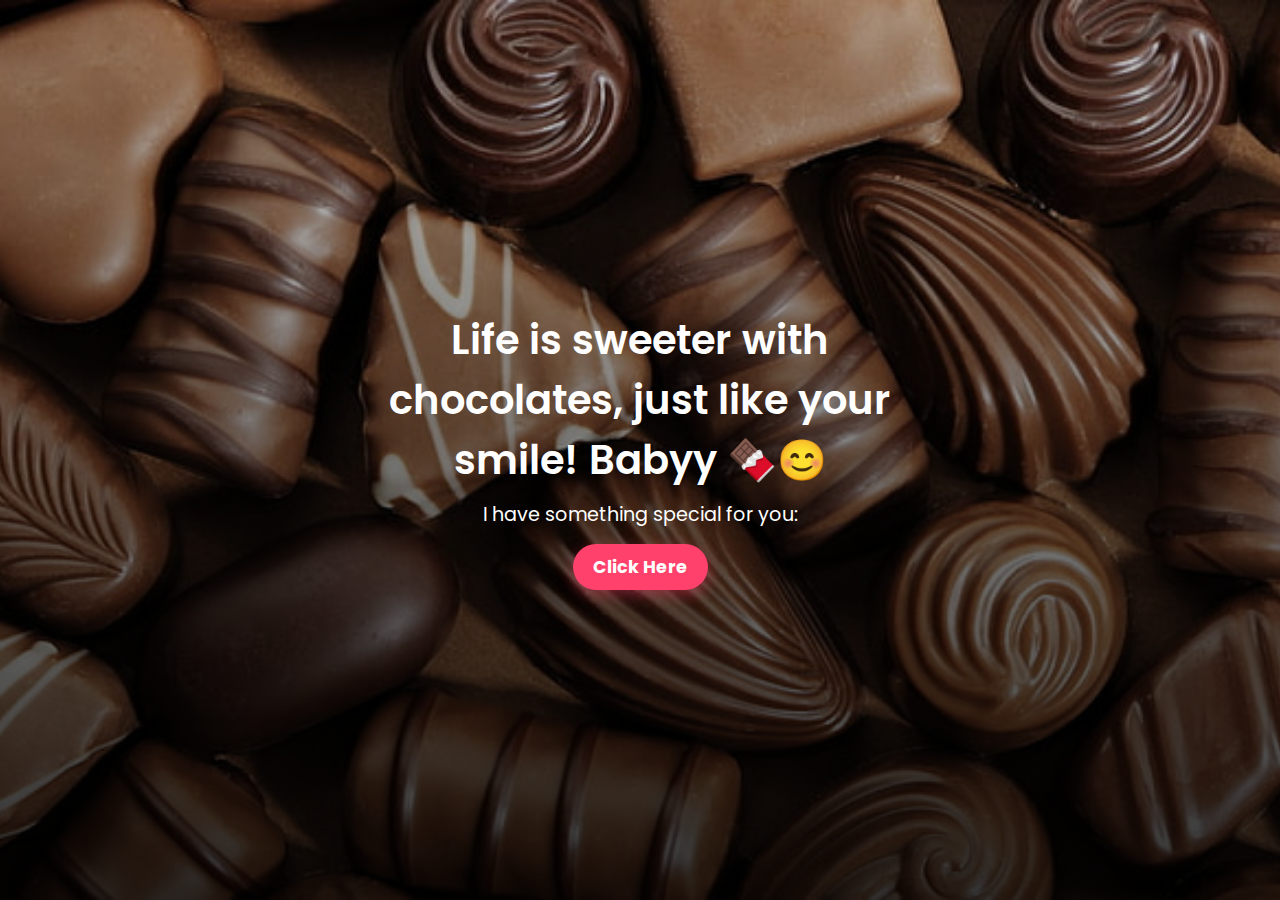
<file: index.html>
<!DOCTYPE html>
<html lang="en">
<head>
    <meta charset="UTF-8">
    <meta name="viewport" content="width=device-width, initial-scale=1.0">
    <title>Happy Chocolate Day Baby!!</title>
    <link rel="stylesheet" href="style.css">
    <link href="https://fonts.googleapis.com/css2?family=Poppins:wght@300;400;600&display=swap" rel="stylesheet">
</head>
<body>
    <div class="overlay"></div>
    <div class="text">
        <h2>Life is sweeter with chocolates, just like your smile! Babyy 🍫😊</h2>
        <p>I have something special for you:</p>
        <a href="new.html" class="btn">Click Here</a>
    </div>
</body>
</html>
</file>
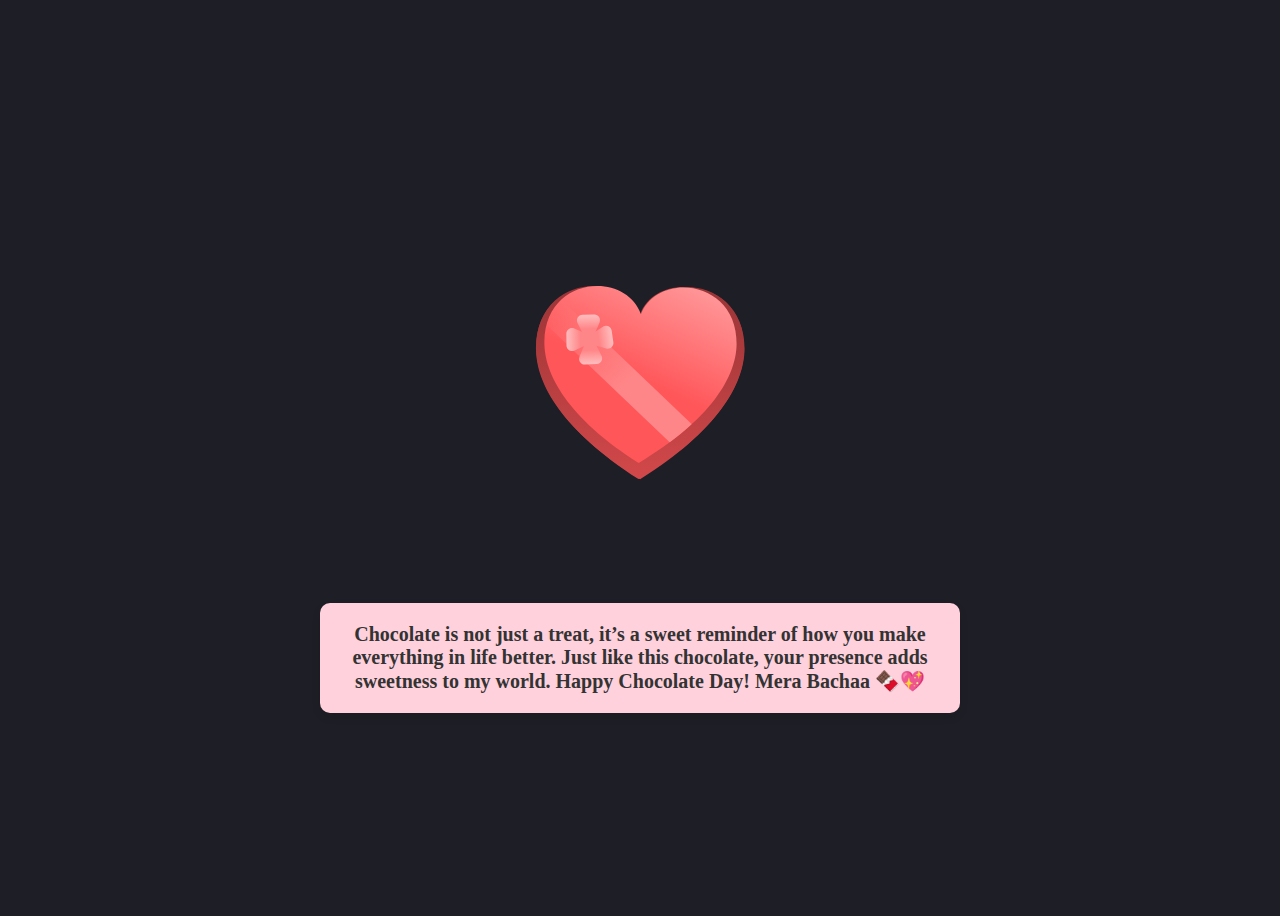
<file: new1.html>
<!DOCTYPE html>
<html lang="en">
<head>
    <meta charset="UTF-8">
    <meta name="viewport" content="width=device-width, initial-scale=1.0">
    <title>Happy Chocolate Day Baby!!</title>
    <link rel="stylesheet" href="new2.css">
</head>
<body>
    <svg width="400" height="400" viewBox="0 0 141 141" fill="none" aria-labelledby="title description" >
        <title id="title">Valentine's Day Chocolate Box</title>
        <desc id="description">A Chocolate Box that opens up when hovering over it.</desc>
        <g id="chocolate_box">
          <g id="bottom">
            <path id="heart_bottom_shadow" d="M70.5294 47.2283C64.4454 30.5983 33.8235 33.0686 33.8235 58.2184C33.8235 70.7487 43.1835 87.4218 70.5294 104.412C97.8753 87.4218 107.235 70.7487 107.235 58.2184C107.235 33.2134 76.6471 30.4997 70.5294 47.2283V47.2283Z" fill="url(#paint0_linear)" />
            <path id="heart_bottom" d="M70.5294 46.3466C64.9134 31.1023 36.6471 33.3668 36.6471 56.4209C36.6471 67.907 45.2871 83.1908 70.5294 98.7654C95.7718 83.1908 104.412 67.907 104.412 56.4209C104.412 33.4995 76.1765 31.012 70.5294 46.3466Z" fill="url(#paint1_linear)" />
            <g id="chocolate">
              <circle id="Ellipse 3" cx="69" cy="86.0004" r="7" fill="url(#paint2_radial)" />
              <rect id="Rectangle 9" x="61.7605" y="85.9659" width="10.5962" height="10.3544" rx="3" transform="rotate(-43.6167 61.7605 85.9659)" fill="#4D2E07" />
              <rect id="Rectangle 14" x="66.9147" y="91.4976" width="7.57338" height="10.6194" rx="3" transform="rotate(-133.325 66.9147 91.4976)" fill="url(#paint3_linear)" />
            </g>
            <g id="chocolate_2">
              <circle id="Ellipse 5" cx="83" cy="75.0004" r="7" fill="url(#paint4_radial)" />
              <rect id="Rectangle 11" x="78.0215" y="69.5529" width="10.5962" height="10.3544" rx="3" transform="rotate(0.379638 78.0215 69.5529)" fill="#74391E" />
              <rect id="Rectangle 16" x="85.6896" y="79.916" width="7.70499" height="10.8024" rx="3" transform="rotate(-179.744 85.6896 79.916)" fill="url(#paint5_linear)" />
            </g>
            <g id="chocolate_3">
              <circle id="Ellipse 4" cx="69" cy="61.0004" r="7" fill="url(#paint6_radial)" />
              <rect id="Rectangle 10" x="66.9211" y="53.5886" width="10.5962" height="10.3544" rx="3" transform="rotate(28.0076 66.9211 53.5886)" fill="#74391E" />
              <rect id="Rectangle 15" x="68.6167" y="66.1321" width="7.57338" height="10.1735" rx="3" transform="rotate(-152.727 68.6167 66.1321)" fill="url(#paint7_linear)" />
            </g>
            <g id="chocolate_4">
              <circle id="Ellipse 1" cx="49" cy="52.0004" r="7" fill="url(#paint8_radial)" />
              <rect id="Rectangle 7" x="46.8623" y="45.0004" width="10.5962" height="10.3544" rx="3" transform="rotate(28.0076 46.8623 45.0004)" fill="#4D2E07" />
              <rect id="Rectangle 12" x="46.7615" y="44.954" width="7.79979" height="10.3325" rx="3" transform="rotate(28.0076 46.7615 44.954)" fill="url(#paint9_linear)" />
            </g>
            <g id="chocolate_5">
              <circle id="Ellipse 2" cx="55" cy="72.0004" r="7" fill="url(#paint10_radial)" />
              <rect id="Rectangle 8" x="49.1595" y="67.4497" width="10.5962" height="10.3544" rx="3" transform="rotate(-7.01037 49.1595 67.4497)" fill="#E1BA92" />
              <rect id="Rectangle 13" x="50.162" y="75.084" width="7.79979" height="10.6194" rx="3" transform="rotate(-97.6047 50.162 75.084)" fill="url(#paint11_linear)" />
            </g>
          </g>
          <g id="top">
            <path id="heart_top_shadow" d="M70.8089 47.1526C64.9734 30.4338 34.3181 32.4475 33.9433 57.5945C33.7566 70.1234 42.867 86.9341 69.9566 104.33C97.5527 87.7492 107.16 71.2175 107.347 58.6886C107.72 33.6863 77.1751 30.5171 70.8089 47.1526V47.1526Z" fill="url(#paint12_linear)" />
            <path id="heart_top" d="M70.822 46.271C65.4338 30.9448 37.1368 32.7877 36.7933 55.8393C36.6221 67.3241 45.0333 82.735 70.0408 98.684C95.5124 83.4873 104.379 68.334 104.55 56.8492C104.892 33.9304 76.6969 31.0223 70.822 46.271V46.271Z" fill="url(#paint13_linear)" />
            <mask id="mask0" mask-type="alpha" maskUnits="userSpaceOnUse" x="36" y="36" width="69" height="64">
              <path id="heart_mask" d="M70.822 46.271C65.4338 30.9448 37.1368 32.7877 36.7933 55.8393C36.6221 67.3241 45.0333 82.735 70.0408 98.684C95.5124 83.4873 104.379 68.334 104.55 56.8492C104.892 33.9304 76.6969 31.0223 70.822 46.271V46.271Z" fill="url(#paint14_linear)" />
            </mask>
            <g mask="url(#mask0)">
              <line id="ribbon" x1="29.8641" y1="35.7361" x2="91.9818" y2="95.0302" stroke="url(#paint15_linear)" stroke-width="10" />
              <g id="bow">
                <path id="side_four" d="M51.0649 56.6703C51.7171 55.0943 53.9163 55.0056 54.6933 56.524L56.9415 60.9173C57.6065 62.2169 56.7003 63.768 55.2417 63.8268L51.1063 63.9935C49.6477 64.0524 48.6195 62.5792 49.1777 61.2304L51.0649 56.6703Z" fill="url(#paint16_linear)" />
                <path id="side_three" d="M53.8296 56.9246C52.1934 56.4425 51.873 54.265 53.3008 53.3319L57.4321 50.6323C58.6541 49.8337 60.2923 50.571 60.5048 52.0153L61.1074 56.1099C61.32 57.5542 59.9637 58.7322 58.5634 58.3196L53.8296 56.9246Z" fill="url(#paint17_linear)" />
                <path id="side_two" d="M51.8688 53.3124C53.4251 54.0105 53.4494 56.2113 51.9089 56.9435L47.4517 59.0623C46.1333 59.689 44.6093 58.7378 44.5932 57.278L44.5475 53.1396C44.5314 51.6798 46.0339 50.6952 47.3659 51.2926L51.8688 53.3124Z" fill="url(#paint18_linear)" />
                <path id="side_one" d="M54.2978 53.687C53.624 55.254 51.4239 55.3126 50.6677 53.7836L48.4799 49.36C47.8327 48.0515 48.7601 46.5129 50.2194 46.4741L54.3566 46.3639C55.8159 46.3251 56.8238 47.8121 56.2472 49.1532L54.2978 53.687Z" fill="url(#paint19_linear)" />
              </g>
            </g>
          </g>
        </g>
        <defs>
          <linearGradient id="paint0_linear" x1="70.5294" y1="36.6475" x2="70.5294" y2="104.412" gradientUnits="userSpaceOnUse">
            <stop stop-color="#9A3436" />
            <stop offset="1" stop-color="#D2484A" />
          </linearGradient>
          <linearGradient id="paint1_linear" x1="101.588" y1="49.3533" x2="70.5294" y2="98.7654" gradientUnits="userSpaceOnUse">
            <stop stop-color="#AD3C3E" />
            <stop offset="1" stop-color="#E44E51" />
          </linearGradient>
          <radialGradient id="paint2_radial" cx="0" cy="0" r="1" gradientUnits="userSpaceOnUse" gradientTransform="translate(69 86.0004) rotate(90) scale(7)">
            <stop offset="0.5625" stop-color="#9B4749" />
            <stop offset="1" stop-color="#FF8688" />
          </radialGradient>
          <linearGradient id="paint3_linear" x1="70.7014" y1="91.4976" x2="70.7014" y2="102.117" gradientUnits="userSpaceOnUse">
            <stop stop-color="#6F430C" />
            <stop offset="1" stop-color="#9C6841" stop-opacity="0" />
          </linearGradient>
          <radialGradient id="paint4_radial" cx="0" cy="0" r="1" gradientUnits="userSpaceOnUse" gradientTransform="translate(83 75.0004) rotate(90) scale(7)">
            <stop offset="0.5625" stop-color="#9B4749" />
            <stop offset="1" stop-color="#FF8688" />
          </radialGradient>
          <linearGradient id="paint5_linear" x1="89.5421" y1="79.916" x2="89.5421" y2="90.7184" gradientUnits="userSpaceOnUse">
            <stop stop-color="#9C6841" />
            <stop offset="1" stop-color="#9C6841" stop-opacity="0" />
          </linearGradient>
          <radialGradient id="paint6_radial" cx="0" cy="0" r="1" gradientUnits="userSpaceOnUse" gradientTransform="translate(69 61.0004) rotate(90) scale(7)">
            <stop offset="0.5625" stop-color="#9B4749" />
            <stop offset="1" stop-color="#FF8688" />
          </radialGradient>
          <linearGradient id="paint7_linear" x1="72.4034" y1="66.1321" x2="72.4034" y2="76.3057" gradientUnits="userSpaceOnUse">
            <stop stop-color="#9C6841" />
            <stop offset="1" stop-color="#9C6841" stop-opacity="0" />
          </linearGradient>
          <radialGradient id="paint8_radial" cx="0" cy="0" r="1" gradientUnits="userSpaceOnUse" gradientTransform="translate(49 52.0004) rotate(90) scale(7)">
            <stop offset="0.5625" stop-color="#9B4749" />
            <stop offset="1" stop-color="#FF8688" />
          </radialGradient>
          <linearGradient id="paint9_linear" x1="50.6614" y1="44.954" x2="50.6614" y2="55.2865" gradientUnits="userSpaceOnUse">
            <stop stop-color="#6F430C" />
            <stop offset="1" stop-color="#9C6841" stop-opacity="0" />
          </linearGradient>
          <radialGradient id="paint10_radial" cx="0" cy="0" r="1" gradientUnits="userSpaceOnUse" gradientTransform="translate(55 72.0004) rotate(90) scale(7)">
            <stop offset="0.5625" stop-color="#9B4749" />
            <stop offset="1" stop-color="#FF8688" />
          </radialGradient>
          <linearGradient id="paint11_linear" x1="54.0619" y1="75.084" x2="54.0619" y2="85.7034" gradientUnits="userSpaceOnUse">
            <stop stop-color="#A97B4C" />
            <stop offset="1" stop-color="#9C6841" stop-opacity="0" />
          </linearGradient>
          <linearGradient id="paint12_linear" x1="70.9666" y1="36.573" x2="69.9566" y2="104.33" gradientUnits="userSpaceOnUse">
            <stop stop-color="#9A3436" />
            <stop offset="1" stop-color="#D2484A" />
          </linearGradient>
          <linearGradient id="paint13_linear" x1="98" y1="36" x2="77" y2="82" gradientUnits="userSpaceOnUse">
            <stop stop-color="#FF9C9E" />
            <stop offset="0.833333" stop-color="#FF5659" />
          </linearGradient>
          <linearGradient id="paint14_linear" x1="70.9665" y1="36.573" x2="70.0408" y2="98.684" gradientUnits="userSpaceOnUse">
            <stop stop-color="#FF5659" />
            <stop offset="1" stop-color="#FF9698" />
          </linearGradient>
          <linearGradient id="paint15_linear" x1="82.0213" y1="88.3893" x2="40.226" y2="42.898" gradientUnits="userSpaceOnUse">
            <stop offset="0.390625" stop-color="#FF8688" />
            <stop offset="1" stop-color="#FF8688" stop-opacity="0" />
          </linearGradient>
          <linearGradient id="paint16_linear" x1="52.7207" y1="52.6693" x2="53.3251" y2="67.6571" gradientUnits="userSpaceOnUse">
            <stop offset="0.421875" stop-color="#FF8688" />
            <stop offset="1" stop-color="#FFE8E8" />
          </linearGradient>
          <linearGradient id="paint17_linear" x1="49.676" y1="55.7006" x2="64.5162" y2="53.5166" gradientUnits="userSpaceOnUse">
            <stop offset="0.421875" stop-color="#FF8688" />
            <stop offset="1" stop-color="#FFE8E8" />
          </linearGradient>
          <linearGradient id="paint18_linear" x1="55.8197" y1="55.0846" x2="40.8206" y2="55.2502" gradientUnits="userSpaceOnUse">
            <stop offset="0.421875" stop-color="#FF8688" />
            <stop offset="1" stop-color="#FFE8E8" />
          </linearGradient>
          <linearGradient id="paint19_linear" x1="52.5873" y1="57.665" x2="52.1882" y2="42.6703" gradientUnits="userSpaceOnUse">
            <stop offset="0.421875" stop-color="#FF8688" />
            <stop offset="1" stop-color="#FFE8E8" />
          </linearGradient>
        </defs>
      </svg>

      <p>
        Chocolate is not just a treat, it’s a sweet reminder of how you make everything in life better. Just like this chocolate, your presence adds sweetness to my world. Happy Chocolate Day! Mera Bachaa 🍫💖
      </p>
</body>
</html>
</file>
<file: style.css>
* {
  margin: 0;
  padding: 0;
  box-sizing: border-box;
}

body {
  background: url('background.jpg') no-repeat center center/cover;
  height: 100vh;
  display: flex;
  align-items: center;
  justify-content: center;
  text-align: center;
  font-family: 'Poppins', sans-serif;
  position: relative;
}

/* Gradient Overlay */
.overlay {
  position: absolute;
  width: 100%;
  height: 100%;
  background: linear-gradient(to bottom, rgba(0, 0, 0, 0.2), rgba(0, 0, 0, 0.8));
}

/* Text Styling */
.text {
  position: relative;
  color: white;
  padding: 20px;
  z-index: 2;
  max-width: 600px;
}

.text h2 {
  font-size: 2.5rem;
  font-weight: 600;
  margin-bottom: 10px;
}

.text p {
  font-size: 1.2rem;
  margin-bottom: 15px;
}

/* Button Styling */
.btn {
  text-decoration: none;
  background: #ff416c;
  color: white;
  padding: 10px 20px;
  border-radius: 25px;
  font-weight: bold;
  font-size: 1.1rem;
  display: inline-block;
  transition: all 0.3s ease-in-out;
  box-shadow: 0px 5px 15px rgba(255, 65, 108, 0.4);
}

.btn:hover {
  background: #ff4b2b;
  transform: scale(1.1);
}
</file>
<file: new2.css>
body {
    background: #1e1f26;
    min-height: 100vh;
    overflow: hidden;
    display: flex;
    flex-direction: column; /* Align content vertically */
    align-items: center;
    justify-content: center;
  }
  
  svg {
    overflow: visible;
  }
  
  #chocolate_box {
    cursor: pointer;
  }
  
  #top {
    transition: transform 1s ease;
  }
  
  #chocolate_box:hover #top {
    transform: translate(40px, -25px) rotate(10deg);
    transition: transform 1s ease;
  }
  
  p {
    font-size: 20px;
    font-weight: bold;
    color: #333;
    background: #ffd1dc; /* Light pink background */
    padding: 20px;
    border-radius: 10px;
    box-shadow: 0 4px 8px rgba(0, 0, 0, 0.1);
    text-align: center;
    margin-top: 20px; /* Adds space between the chocolate box and text */
    width: 80%;
    max-width: 600px;
  }
</file>
